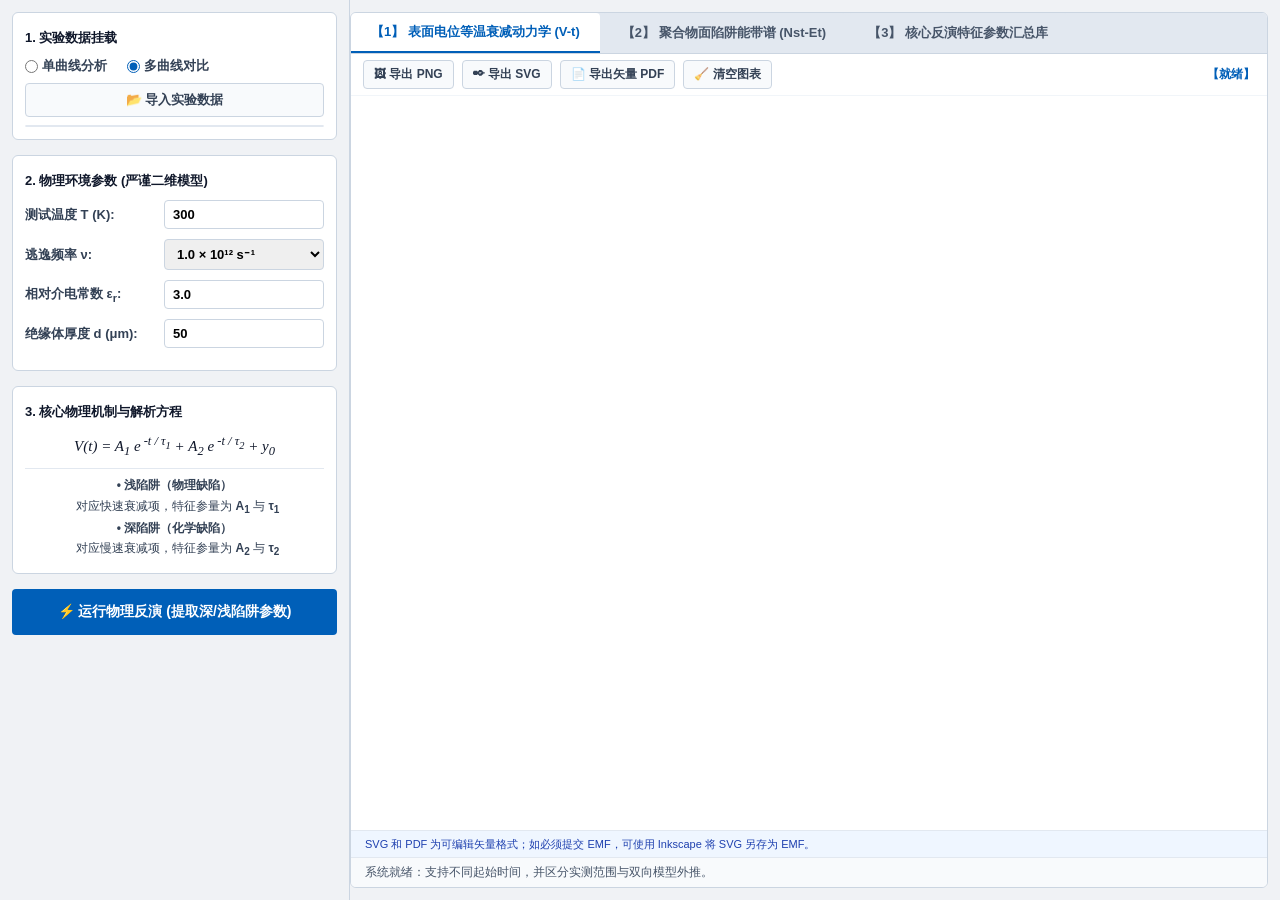
<file: index.html>
﻿<!DOCTYPE html>
<html lang="zh-CN">
<head>
<meta charset="UTF-8">
<meta name="viewport" content="width=device-width, initial-scale=1.0">
<title>ISPD表面电位分析系统</title>
<link rel="stylesheet" href="style.css">
<!-- SheetJS - bundled locally -->
<script src="xlsx.full.min.js"></script>
</head>
<body>

<!-- Loading -->
<div id="loading-overlay">
    <div class="spinner"></div>
    <p id="loading-text"></p>
</div>

<!-- Main App -->
<div id="app">
    <!-- ===== Left Panel ===== -->
    <div id="left-panel">
        
        <!-- 1. Data -->
        <div class="group-box">
            <div class="group-box-title">1. 实验数据挂载</div>
            <div class="radio-group">
                <label><input type="radio" name="mode" id="radio-single"> 单曲线分析</label>
                <label><input type="radio" name="mode" id="radio-multi" checked> 多曲线对比</label>
            </div>
            <label class="btn" id="btn-import" style="width:100%; cursor:pointer; display:block; text-align:center;">
                📂 导入实验数据
                <input type="file" id="file-input" accept=".csv,.xlsx,.xls" multiple style="position:absolute;opacity:0;width:0;height:0;">
            </label>
            <ul id="file-list"></ul>
        </div>

        <!-- 2. Physical Parameters -->
        <div class="group-box">
            <div class="group-box-title">2. 物理环境参数 (严谨二维模型)</div>
            <div class="form-row">
                <label>测试温度 T (K):</label>
                <input type="number" id="input-T" value="300" step="1">
            </div>
            <div class="form-row">
                <label>逃逸频率 ν:</label>
                <select id="combo-nu">
                    <option value="1e11">1.0 × 10¹¹ s⁻¹</option>
                    <option value="1e12" selected>1.0 × 10¹² s⁻¹</option>
                    <option value="1e13">1.0 × 10¹³ s⁻¹</option>
                </select>
            </div>
            <div class="form-row">
                <label>相对介电常数 ε<sub>r</sub>:</label>
                <input type="number" id="input-epsr" value="3.0" step="0.1">
            </div>
            <div class="form-row">
                <label>绝缘体厚度 d (μm):</label>
                <input type="number" id="input-d" value="50" step="1">
            </div>
        </div>

        <!-- 3. Model Info -->
        <div class="group-box">
            <div class="group-box-title">3. 核心物理机制与解析方程</div>
            <div class="model-info">
                <div class="formula"><i>V(t) = A<sub>1</sub> e<sup> -t / τ<sub>1</sub></sup> + A<sub>2</sub> e<sup> -t / τ<sub>2</sub></sup> + y<sub>0</sub></i></div>
                <hr>
                <b>• 浅陷阱（物理缺陷）</b><br>&nbsp;&nbsp;对应快速衰减项，特征参量为 <b>A<sub>1</sub></b> 与 <b>τ<sub>1</sub></b><br>
                <b>• 深陷阱（化学缺陷）</b><br>&nbsp;&nbsp;对应慢速衰减项，特征参量为 <b>A<sub>2</sub></b> 与 <b>τ<sub>2</sub></b>
            </div>
        </div>

        <!-- 4. Compute Button -->
        <button class="btn btn-primary" id="btn-compute">⚡ 运行物理反演 (提取深/浅陷阱参数)</button>
    </div>

    <!-- ===== Right Panel ===== -->
    <div id="right-panel">
        <!-- Tab Bar -->
        <div class="tab-bar">
            <button class="tab-btn active" data-tab="0">【1】 表面电位等温衰减动力学 (V-t)</button>
            <button class="tab-btn" data-tab="1">【2】 聚合物面陷阱能带谱 (Nst-Et)</button>
            <button class="tab-btn" data-tab="2">【3】 核心反演特征参数汇总库</button>
        </div>

        <!-- Tab 1: V-t chart -->
        <div class="tab-content active" id="tab-content-0">
            <div class="toolbar">
                <button class="tbtn" id="tbtn-png1">🖼 导出 PNG</button>
                <button class="tbtn" id="tbtn-svg1">✒ 导出 SVG</button>
                <button class="tbtn" id="tbtn-pdf1">📄 导出矢量 PDF</button>
                <button class="tbtn" id="tbtn-clear1">🧹 清空图表</button>
                <span class="coord-label">【就绪】</span>
            </div>
            <div class="chart-container" id="chart1-container">
                <canvas id="chart1-canvas" style="display:none;max-width:100%;height:auto;"></canvas>
            </div>
        </div>

        <!-- Tab 2: Et-Nt chart -->
        <div class="tab-content" id="tab-content-1">
            <div class="toolbar">
                <button class="tbtn" id="tbtn-png2">🖼 导出 PNG</button>
                <button class="tbtn" id="tbtn-svg2">✒ 导出 SVG</button>
                <button class="tbtn" id="tbtn-pdf2">📄 导出矢量 PDF</button>
                <button class="tbtn" id="tbtn-clear2">🧹 清空图表</button>
                <span class="coord-label">【就绪】</span>
            </div>
            <div class="chart-container" id="chart2-container">
                <canvas id="chart2-canvas" style="display:none;max-width:100%;height:auto;"></canvas>
            </div>
        </div>

        <!-- Tab 3: Table -->
        <div class="tab-content" id="tab3-content">
            <button class="btn" id="btn-export" style="margin-bottom:8px">💾 导出本表格至 CSV</button>
            <div class="table-wrap">
                <table id="result-table">
                    <thead>
                        <tr>
                            <th>数据标识</th><th>首个测量时间 (s)</th><th>拟合优度 R²</th><th>V0 (V)</th>
                            <th>浅陷阱峰深度(eV)</th><th>浅陷阱面密度(m⁻²)</th><th>浅峰性质</th>
                            <th>深陷阱峰深度(eV)</th><th>深陷阱面密度(m⁻²)</th><th>深峰性质</th>
                            <th>幅值 A1 (V)</th><th>弛豫时间 τ1 (s)</th>
                            <th>幅值 A2 (V)</th><th>弛豫时间 τ2 (s)</th><th>残余电位 y0 (V)</th>
                        </tr>
                    </thead>
                    <tbody id="result-tbody"></tbody>
                </table>
            </div>
        </div>

        <div class="vector-export-note">
            SVG 和 PDF 为可编辑矢量格式；如必须提交 EMF，可使用 Inkscape 将 SVG 另存为 EMF。
        </div>

        <!-- Status Bar -->
        <div id="status-bar">系统就绪：采用双指数拟合与面陷阱密度解析模型。</div>
    </div>
</div>

<script src="lmfit.js"></script>
<script src="peaks.js"></script>
<script src="compute.js"></script>
<script src="chart.js"></script>
<script src="app.js"></script>
</body>
</html>
</file>
<file: style.css>
﻿* { margin: 0; padding: 0; box-sizing: border-box; }

body {
    background: #F0F2F5;
    font-family: "Microsoft YaHei", "SimHei", "Helvetica Neue", Arial, sans-serif;
    font-size: 13px;
    color: #0F172A;
    overflow: hidden;
    height: 100vh;
}

/* ===== Loading Screen ===== */
#loading-overlay {
    position: fixed; top: 0; left: 0; width: 100%; height: 100%;
    background: #F0F2F5; z-index: 9999;
    display: flex; flex-direction: column; align-items: center; justify-content: center;
}
#loading-overlay .spinner {
    width: 48px; height: 48px;
    border: 4px solid #CBD5E1; border-top-color: #005FB8;
    border-radius: 50%; animation: spin 0.8s linear infinite;
}
@keyframes spin { to { transform: rotate(360deg); } }
#loading-overlay p { margin-top: 16px; color: #475569; font-size: 14px; }
#loading-overlay.hidden { display: none; }

/* ===== Main Layout ===== */
#app {
    display: flex; height: 100vh; overflow: hidden;
}

/* ===== Left Panel ===== */
#left-panel {
    width: 350px; min-width: 350px;
    background: #F0F2F5;
    padding: 12px;
    display: flex; flex-direction: column; gap: 15px;
    overflow-y: auto; overflow-x: hidden;
    border-right: 1px solid #CBD5E1;
}

/* ===== Group Box ===== */
.group-box {
    background: #FFFFFF;
    border: 1px solid #CBD5E1; border-radius: 6px;
    padding: 16px 12px 12px 12px;
}
.group-box-title {
    font-size: 13px; font-weight: 800; color: #0F172A;
    margin-bottom: 10px;
}

/* ===== Radio Buttons ===== */
.radio-group {
    display: flex; gap: 20px; margin-bottom: 8px;
}
.radio-group label {
    font-weight: bold; color: #334155; cursor: pointer;
    display: flex; align-items: center; gap: 4px;
}
.radio-group input[type="radio"] { accent-color: #005FB8; }

/* ===== Buttons ===== */
.btn {
    padding: 7px 14px; border-radius: 4px;
    border: 1px solid #CBD5E1;
    background: #F8FAFC; color: #334155;
    font-weight: bold; font-size: 13px;
    cursor: pointer; font-family: inherit;
    display: inline-flex; align-items: center; gap: 4px;
}
.btn:hover { background: #E2E8F0; }
.btn-primary {
    background: #005FB8; color: #FFFFFF; border: none;
    padding: 14px; font-size: 14px; width: 100%;
    justify-content: center;
}
.btn-primary:hover { background: #004C93; }
.btn-danger { color: #D95319; }
.btn-sm { padding: 4px 8px; font-size: 11px; }

/* ===== File List ===== */
#file-list {
    list-style: none; max-height: 140px; overflow-y: auto;
    border: 1px solid #E2E8F0; border-radius: 4px;
    margin-top: 8px;
}
#file-list li {
    display: flex; align-items: center; gap: 8px;
    padding: 6px 10px; border-bottom: 1px solid #F1F5F9;
    cursor: pointer; font-size: 12px;
}
#file-list li:hover { background: #F8FAFC; }
#file-list li .dot {
    width: 12px; height: 12px; border-radius: 50%;
    flex-shrink: 0;
}
#file-list li input[type="checkbox"] { accent-color: #005FB8; }

/* ===== Form ===== */
.form-row {
    display: flex; align-items: center; justify-content: space-between;
    margin-bottom: 10px;
}
.form-row label { font-weight: bold; color: #334155; white-space: nowrap; }
.form-row input, .form-row select {
    width: 160px; padding: 6px 8px;
    border: 1px solid #CBD5E1; border-radius: 4px;
    font-weight: bold; font-size: 13px; font-family: inherit;
}

/* ===== Model Info ===== */
.model-info {
    font-size: 12px; color: #334155; line-height: 1.7;
    text-align: center;
}
.model-info .formula {
    font-family: "Cambria Math", "Times New Roman", serif;
    font-size: 15px; margin: 4px 0; color: #0F172A;
}
.model-info hr {
    border: none; border-top: 1px solid #E2E8F0; margin: 6px 0;
}

/* ===== Right Panel ===== */
#right-panel {
    flex: 1; display: flex; flex-direction: column;
    background: #FFFFFF; margin: 12px 12px 12px 0;
    border: 1px solid #CBD5E1; border-radius: 6px;
    overflow: hidden;
}

/* ===== Tabs ===== */
.tab-bar {
    display: flex; background: #E2E8F0;
    border-bottom: 1px solid #CBD5E1;
}
.tab-btn {
    padding: 10px 20px; font-weight: bold; font-size: 13px;
    color: #475569; cursor: pointer; border: none;
    background: #E2E8F0; font-family: inherit;
    border-top-left-radius: 4px; border-top-right-radius: 4px;
    margin-right: 2px;
}
.tab-btn.active {
    background: #FFFFFF; color: #005FB8;
    border-bottom: 2px solid #005FB8;
}
.tab-content { display: none; flex: 1; overflow: hidden; }
.tab-content.active { display: flex; flex-direction: column; }

/* ===== Toolbar ===== */
.toolbar {
    display: flex; align-items: center; gap: 8px;
    padding: 6px 12px; border-bottom: 1px solid #F1F5F9;
    flex-wrap: wrap;
}
.toolbar .tbtn {
    padding: 5px 10px; border-radius: 4px;
    border: 1px solid #CBD5E1; background: #F8FAFC;
    font-weight: bold; font-size: 12px; cursor: pointer;
    font-family: inherit; color: #334155;
}
.toolbar .tbtn:hover { background: #E2E8F0; }
.toolbar .tbtn.active {
    background: #E0F2FE; color: #0284C7; border: 2px solid #0284C7;
}
.toolbar .coord-label {
    color: #005FB8; font-weight: bold;
    font-family: "Consolas", "Microsoft YaHei"; font-size: 12px;
    margin-left: auto;
}

.vector-export-note {
    padding: 5px 14px;
    border-top: 1px solid #E2E8F0;
    background: #EFF6FF;
    color: #1E40AF;
    font-size: 11px;
    line-height: 1.5;
}

/* ===== Chart Container ===== */
.chart-container {
    flex: 1; min-height: 0;
}

/* ===== Table Tab ===== */
#tab3-content {
    display: none; flex: 1; flex-direction: column;
    padding: 8px; overflow: hidden;
}
#tab3-content.active { display: flex; }

.table-wrap {
    flex: 1; overflow: auto;
}
#result-table {
    width: 100%; border-collapse: collapse; font-size: 12px;
}
#result-table th {
    background: #F8FAFC; padding: 7px 6px; border: 1px solid #CBD5E1;
    font-weight: bold; position: sticky; top: 0; z-index: 1;
    white-space: nowrap;
}
#result-table td {
    padding: 6px; border: 1px solid #CBD5E1;
    text-align: center; white-space: nowrap;
}

/* ===== Status Bar ===== */
#status-bar {
    padding: 6px 14px; background: #F8FAFC;
    border-top: 1px solid #E2E8F0; font-size: 12px;
    color: #475569;
}

/* ===== Hidden file input ===== */
#file-input { display: none; }

/* ===== Scrollbar ===== */
::-webkit-scrollbar { width: 6px; height: 6px; }
::-webkit-scrollbar-track { background: transparent; }
::-webkit-scrollbar-thumb { background: #CBD5E1; border-radius: 3px; }

.tbtn-danger { color: #D95319; }
</file>
